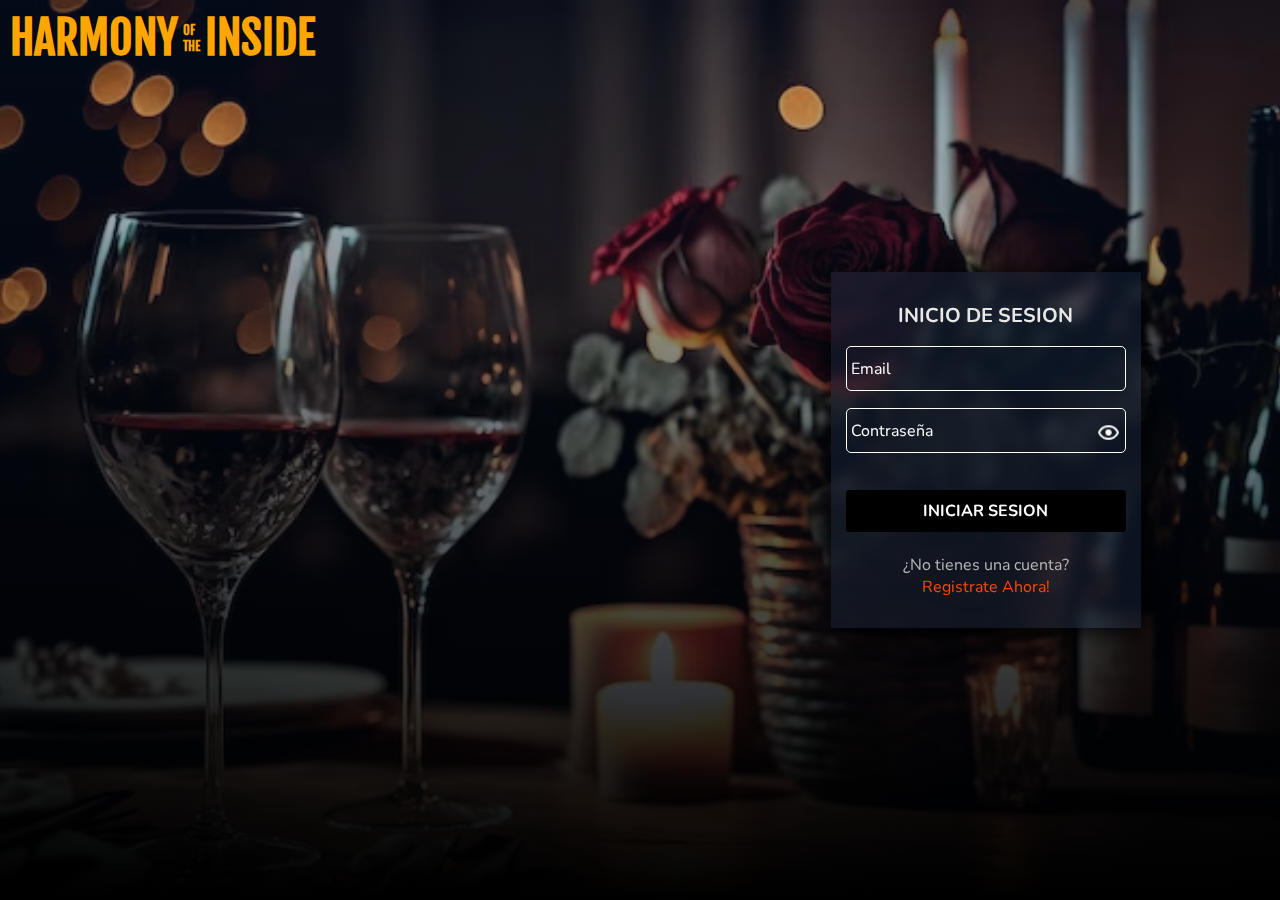
<file: index.html>
<!DOCTYPE html>
<html lang="en">
<head>
    <meta charset="UTF-8">
    <meta name="viewport" content="width=device-width, initial-scale=1.0">
    <title>pagina de salud</title>
    <link rel="stylesheet" href="estilos.css">
</head>
<body>
    
    <div class="titulo_encabezado">
        <h1 class="title">Harmony <div class="span"><div class="p_one">of</div><div class="p_two">the</div>
        </div> inside </h1>
    </div>

    <div class="formulario_ingreso">
    <form action="index.php" method="post" class="formik">
        <h1 class="title_register">INICIO DE SESION</h1>
        
        
        <div class="porsiacaso">
            <input class="porsi" type="email" id="email" required>
            <span class="porsi_aca">Email</span>
            </div>
    

   
        <div class="porsiacaso">
            <input class="porsi" type="password" required id="password">
            <span class="porsi_aca">Contraseña</span>
            <div id="toggle" onclick="showHide();"></div>
            </div>
      
        <a href="./principal/principal.html" class="btn_cta">iniciar sesion</a>

        <div class="registrarse">
            <p class="registrate">¿No tienes una cuenta?
                <a href="./registro/registro.html" class="enlace_registrar">Registrate Ahora!</a>
            </p>
        </div>
    </form>
    </div>
    <script src="./script_login.js"></script>
</body>
</html>
</file>
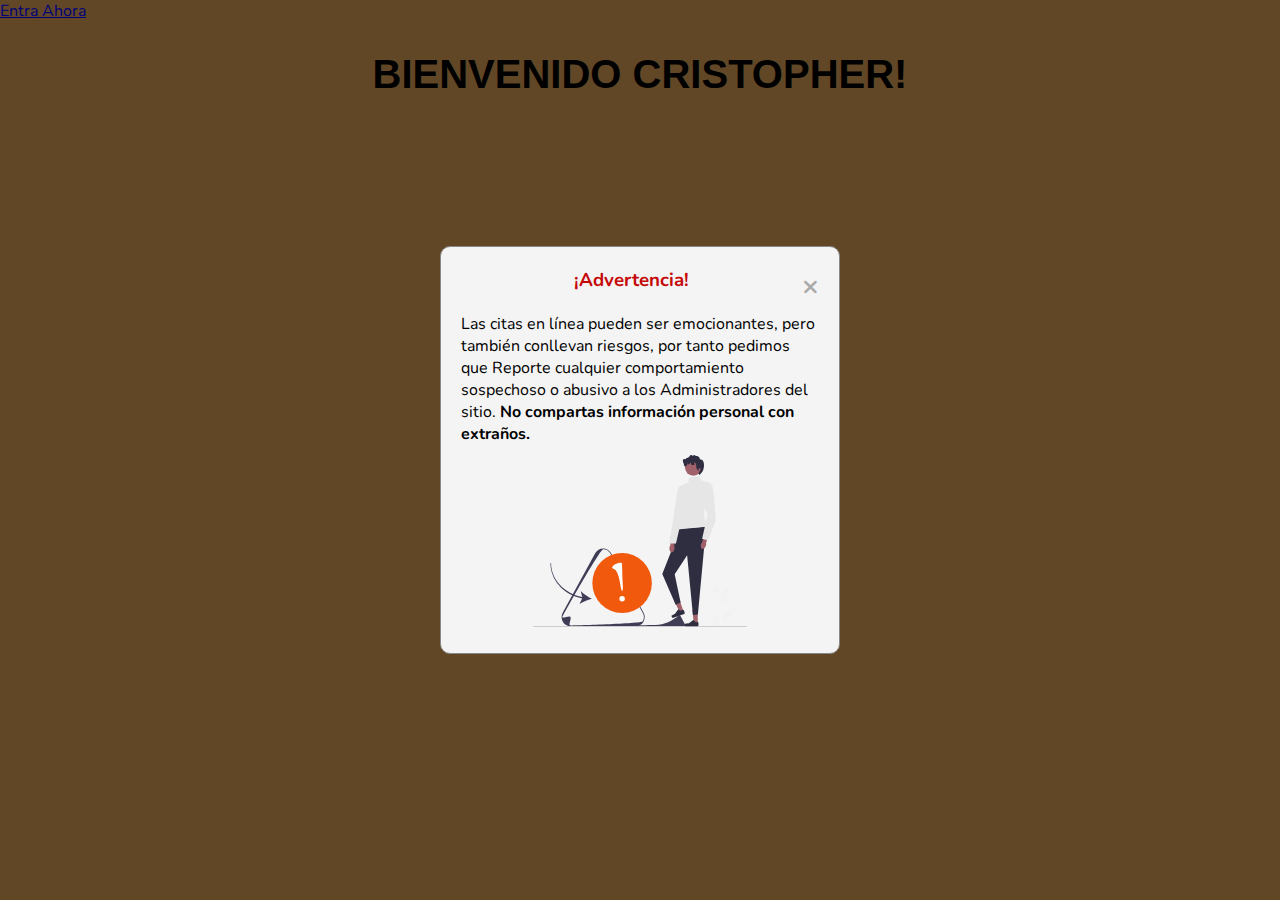
<file: principal/principal.html>
<!DOCTYPE html>
<html lang="en">
<head>
    <meta charset="UTF-8">
    <meta name="viewport" content="width=device-width, initial-scale=1.0">
    <title>Document</title>
    <link rel="stylesheet" href="principal.css">
</head>
<body>
    <a href="../AgendarCitas/citas.html">Entra Ahora</a>
    <h1 class="bienvenido">BIENVENIDO CRISTOPHER!</h1>

    <div id="myModal" class="modal">
    <div class="modal-content">
        <div class="contenido-textos_modal">
      <span class="close">&times;</span>
      <h3 class="advertencia_title">¡Advertencia!</h3>
      <p class="p_advertencia">Las citas en línea pueden ser emocionantes, pero también conllevan riesgos, por tanto pedimos que Reporte cualquier comportamiento sospechoso o abusivo a los Administradores del sitio. <b>No compartas información personal con extraños.</b></p>
    </div>
    <div class="img_warning">
        <img src="../svg/warning.svg" class="svg">
    </div>
    </div>
  </div>


  <script src="principal.js"></script>
    
    
</body>
</html>
</file>
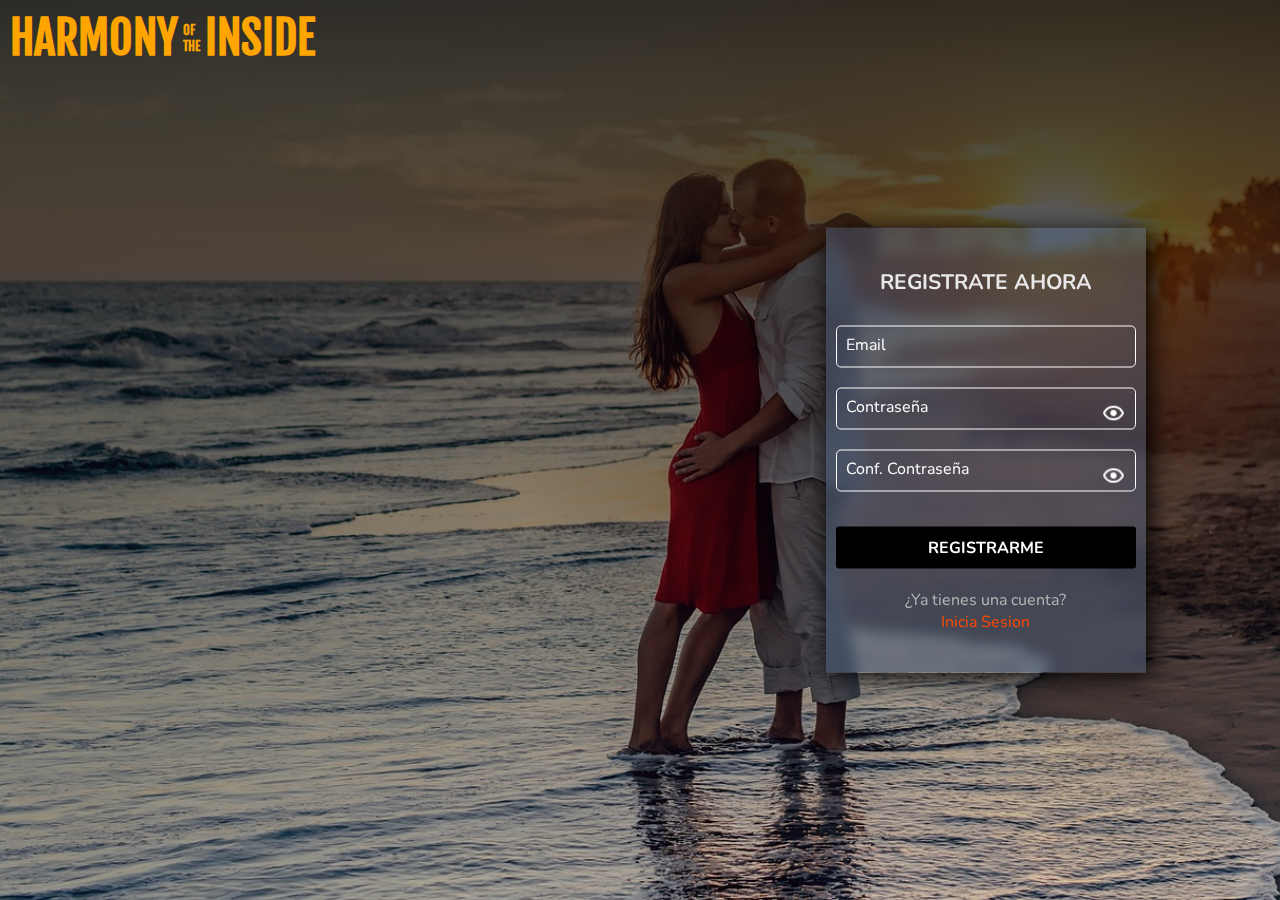
<file: registro/registro.html>
<!DOCTYPE html>
<html lang="en">
<head>
    <meta charset="UTF-8">
    <meta name="viewport" content="width=device-width, initial-scale=1.0">
    <title>Document</title>
    <link rel="stylesheet" href="registro.css">
</head>
<body>
    <div class="titulo_encabezado">
        <h1 class="title">Harmony <div class="span"><div class="p_one">of</div><div class="p_two">the</div>
        </div> inside </h1>
    </div>

    <div class="formulario_ingreso">
        <form action="index.php" method="post" class="formik">
            <h1 class="title_register">REGISTRATE AHORA</h1>
            
        
            <div class="porsiacaso">
                <input class="porsi" type="email" required id="email">
                <span class="porsi_aca">Email</span>
                </div>
        

       
            <div class="porsiacaso">
                <input class="porsi" type="password" required id="password">
                <span class="porsi_aca">Contraseña</span>
                <div id="toggle" onclick="showHide();"></div>
                </div>

                <div class="porsiacaso">
                    <input class="porsi" type="password" required id="password_two">
                    <span class="porsi_aca">Conf. Contraseña</span>
                    <div id="toggle_two" onclick="showHide();"></div>
                    </div>

            
            
        
          
            <a href="#" class="btn_cta">Registrarme</a>
    
            <div class="registrarse">
                <p class="registrate">¿Ya tienes una cuenta?
                    <a href="../index.html" class="enlace_registrar">Inicia Sesion</a>
                </p>
            </div>
        </form>
        </div>

    <script src="../script.js"></script>
</body>

</html>
</file>
<file: estilos.css>
@import url('https://fonts.googleapis.com/css2?family=Nunito:wght@400;500&display=swap');

@import url('https://fonts.googleapis.com/css2?family=Fjalla+One&display=swap');

*{
    margin: 0;
    padding: 0;
    box-sizing: border-box;
}
body{
    font-family: 'Nunito', sans-serif;
    width: 100%;
    height: 100vh;
    background-image:linear-gradient(rgba(21, 59, 135, 0.167) , rgb(0, 0, 0)) ,url(./img/citas.avif);
    background-size: cover;
    background-position: center;
}

.titulo_encabezado{
    position: absolute;
    top: 10px;
    left: 10px;
    font-family: 'Fjalla One', sans-serif;
    color: orange;
}
.title{
    text-transform: uppercase;
    display: flex;
    gap: 5px;
    align-items: center;
}
.span{
    display: flex;
    flex-direction: column;
    font-size: 13px;
}
.formulario_ingreso{
    position: absolute;
    top: 50%;
    left: 50%;
    transform: translate(-50% , -50%);
}
.formik{
    padding: 30px 15px;
    background-color: rgba(27, 42, 65, 0.416);
    backdrop-filter: blur(7px);
    display: flex;
    flex-direction: column;
    gap: 17px;
    box-shadow: 4px 4px 25px rgb(0, 0, 0);
}
.title_register{
    display: flex;
    flex-direction: column;
    text-align: center;
    font-size: 20px;
    color: #e8e8e8;
    font-weight: bold;
}



/*inicio de sesion*/
.porsiacaso{
    display: flex;
    justify-content: center;
    align-items: center;
}
.porsi{
    position: relative;
    padding: 20px 10px 5px 10px;
    font-size: 16px;
    color: #b6b6b6  ;
    outline: none;
    background: transparent;
    border-radius: 5px;
    border: 1px solid white;
}
.porsi_aca{
    position: absolute;
    left: 0;
    padding: 15px 20px;
    pointer-events: none;
    font-size: 1em;
    transition: 0.5s;
    color: #fff;
}
.porsi:focus{
    border: 2px solid rgb(255, 157, 0);
}
input:focus ~ span,
input:valid ~ span
{
    color: rgb(0, 0, 0);
    font-weight: bold;
    font-size: 1em;
    transform: translateX(25px) translateY(-17px);
    padding: 4px 6px;
    border-radius: 2px;
    background-color: rgb(255, 157, 0);
}

#toggle{
    position: absolute;
    top: 50%;
    transform: translateY(-120%);
    right: 20px;
    background: url(./img/show.png);
    background-size: cover;
    width: 25px;
    height: 25px;
    cursor: pointer;
}
#toggle.hide{
    background: url(./img/hide.png);
    background-size: cover;
}




.btn_cta{
    justify-content: center;
    text-decoration: none;
    text-transform: uppercase;
    font-weight: bold;
    display: flex;
    margin-top: 20px;
    border-radius: 3px;
    background-color: black;
    color: #fff;
    padding: 10px;
}
.btn_cta:hover{
    background-image: linear-gradient(rgb(70, 70, 70) , black);
}


.registrarse{
    margin-top: 5px;
}
.registrate{
    color: #b6b6b6;
    display: flex;
    flex-direction: column;
    text-align: center;
}
.enlace_registrar{
    text-decoration: none;
    color: rgb(255, 72, 0);
}

@media (min-width:770px){
    .title{
        font-size: 45px;
    }
    .formulario_ingreso{
        position: absolute;
        top: 50%;
        left: 77%;
        transform: translate(-50% , -50%);
    }
    .porsi{
        width: 280px;
        position: relative;
        padding: 20px 10px 5px 10px;
        font-size: 16px;
        outline: none;
        background: transparent;
        border-radius: 5px;
        border: 1px solid white;
    }
   
   
}
</file>
<file: principal/principal.css>
@import url('https://fonts.googleapis.com/css2?family=Nunito:wght@400;500&display=swap');

@import url('https://fonts.googleapis.com/css2?family=Fjalla+One&display=swap');
*{
    margin: 0;
    padding: 0;
    box-sizing: border-box;
}
body{
    font-family: 'Nunito', sans-serif;

    background-color: rgb(195, 142, 76);
}
.bienvenido{
    text-align: center;
    margin-top: 30px;
    font-family: Verdana, Geneva, Tahoma, sans-serif;
    font-size: 40px;
}
/* Estilos para la ventana modal */
.modal {
    display: none;
    position: fixed;
    z-index: 1;
    left: 0;
    top: 0;
    width: 100%;
    height: 100%;
    overflow: auto;
    background-color: rgba(0, 0, 0, 0.5);
  }

  .modal-content {
      border-radius: 10px;
    background-color: #f4f4f4;
    margin: auto;
    padding: 20px;
    border: 1px solid #888;
    width: 80%;
    max-width: 400px;
    opacity: 0;
    transform: translateY(-50%) scale(0.7);
    transition: opacity 0.3s ease, transform 0.3s ease;
  }

  .modal.show {
    display: flex;
    align-items: center;
    justify-content: center;
  }

  .modal.show .modal-content {
    opacity: 1;
    transform: translateY(0) scale(1);
  }

  .close {
    color: #aaa;
    float: right;
    font-size: 28px;
    font-weight: bold;
    cursor: pointer;
  }

  .close:hover,
  .close:focus {
    color: black;
    text-decoration: none;
    cursor: pointer;
  }
  .contenido-textos_modal{
      text-align: center;
  }
  .advertencia_title{
      color: rgb(198, 9, 9);
  }
  .p_advertencia{
      padding-top: 20px;
      text-align: start;
  }
  .img_warning{
      width: 60%;
      margin: 0 auto;
      margin-top: 10px;
  }
  .svg{
      width: 100%;
  }
</file>
<file: registro/registro.css>
@import url('https://fonts.googleapis.com/css2?family=Nunito:wght@400;500&display=swap');

@import url('https://fonts.googleapis.com/css2?family=Fjalla+One&display=swap');
*{
    margin: 0;
    padding: 0;
    box-sizing: border-box;
}
body{
    background-image:linear-gradient(rgba(0, 0, 0, 0.797) , rgba(0, 0, 0, 0.145)) ,url(../img/love.jpg);
    width: 100%;
    height: 100vh;
    background-repeat: no-repeat;
    background-size: cover;
    background-position: center;
    font-family: 'Nunito', sans-serif;

  }
  .titulo_encabezado{
    position: absolute;
    top: 10px;
    left: 10px;
    font-family: 'Fjalla One', sans-serif;
    color: orange;
}
.title{
    text-transform: uppercase;
    display: flex;
    gap: 5px;
    align-items: center;
}
.span{
    display: flex;
    flex-direction: column;
    font-size: 13px;
}
.formulario_ingreso{
    position: absolute;
    top: 50%;
    left: 50%;
    transform: translate(-50% , -50%);
}
.formik{
    padding: 30px 15px;
    background-color: rgba(76, 100, 136, 0.416);
    backdrop-filter: blur(7px);
    display: flex;
    flex-direction: column;
    gap: 15px;
    box-shadow: 4px 4px 25px rgb(0, 0, 0);
}
.title_register{
    display: flex;
    flex-direction: column;
    text-align: center;
    font-size: 21px;
    color: #e8e8e8;
    font-weight: bold;
    padding-bottom: 10px;
}




.porsiacaso{
    display: flex;
    justify-content: center;
    align-items: center;
}
.porsi{
    position: relative;
    padding: 25px 10px 15px 10px;
    font-size: 16px;
    outline: none;
    background: transparent;
    border-radius: 5px;
    border: 1px solid white;
}
.porsi_aca{
    position: absolute;
    left: 0;
    padding: 15px 20px;
    pointer-events: none;
    font-size: 1em;
    transition: 0.5s;
    color: #fff;
}
.porsi:focus{
    border: 2px solid rgb(255, 157, 0);
}
input:focus ~ span,
input:valid ~ span
{
    color: rgb(0, 0, 0);
    font-weight: bold;
    font-size: 1em;
    transform: translateX(25px) translateY(-17px);
    padding: 4px 5px;
    border-radius: 2px;
    background-color: rgb(255, 157, 0);
}

#toggle{
    position: absolute;
    top: 50%;
    transform: translateY(-200%);
    right: 20px;
    background: url(../img/show.png);
    background-size: cover;
    width: 25px;
    height: 25px;
    cursor: pointer;
}
#toggle.hide{
    background: url(../img/hide.png);
    background-size: cover;
}

#toggle_two{
    position: absolute;
    top: 50%;
    transform: translateY(50%);
    right: 20px;
    background: url(../img/show.png);
    background-size: cover;
    width: 25px;
    height: 25px;
    cursor: pointer;
}
#toggle_two.hide{
    background: url(../img/hide.png);
    background-size: cover;
}




input{
    width: 220px;
    margin-top: 5px;
    border: none;
    height: 22px;
    padding: 5px;
    border-radius: 3px; 
}
input:focus {
    outline: none;
  }










.btn_cta{
    justify-content: center;
    text-decoration: none;
    text-transform: uppercase;
    font-weight: bold;
    display: flex;
    margin-top: 20px;
    border-radius: 3px;
    background-color: black;
    color: #fff;
    padding: 10px;
}
.btn_cta:hover{
    background-image: linear-gradient(rgb(70, 70, 70) , black);
}


.registrarse{
    margin-top: 5px;
}
.registrate{
    color: #b6b6b6;
    display: flex;
    flex-direction: column;
    text-align: center;
}
.enlace_registrar{
    text-decoration: none;
    color: rgb(255, 72, 0);
}

@media (min-width:770px){
    .title{
        font-size: 45px;
    }
    .formulario_ingreso{
        position: absolute;
        top: 50%;
        left: 77%;
        transform: translate(-50% , -50%);
    }
    input{
        width: 300px;
        margin-top: 5px;
        border: none;
        height: 25px;
        padding: 5px; 
        font-size: 17px;
    }
    .formik{
        padding: 40px 10px;
    }
}
</file>
